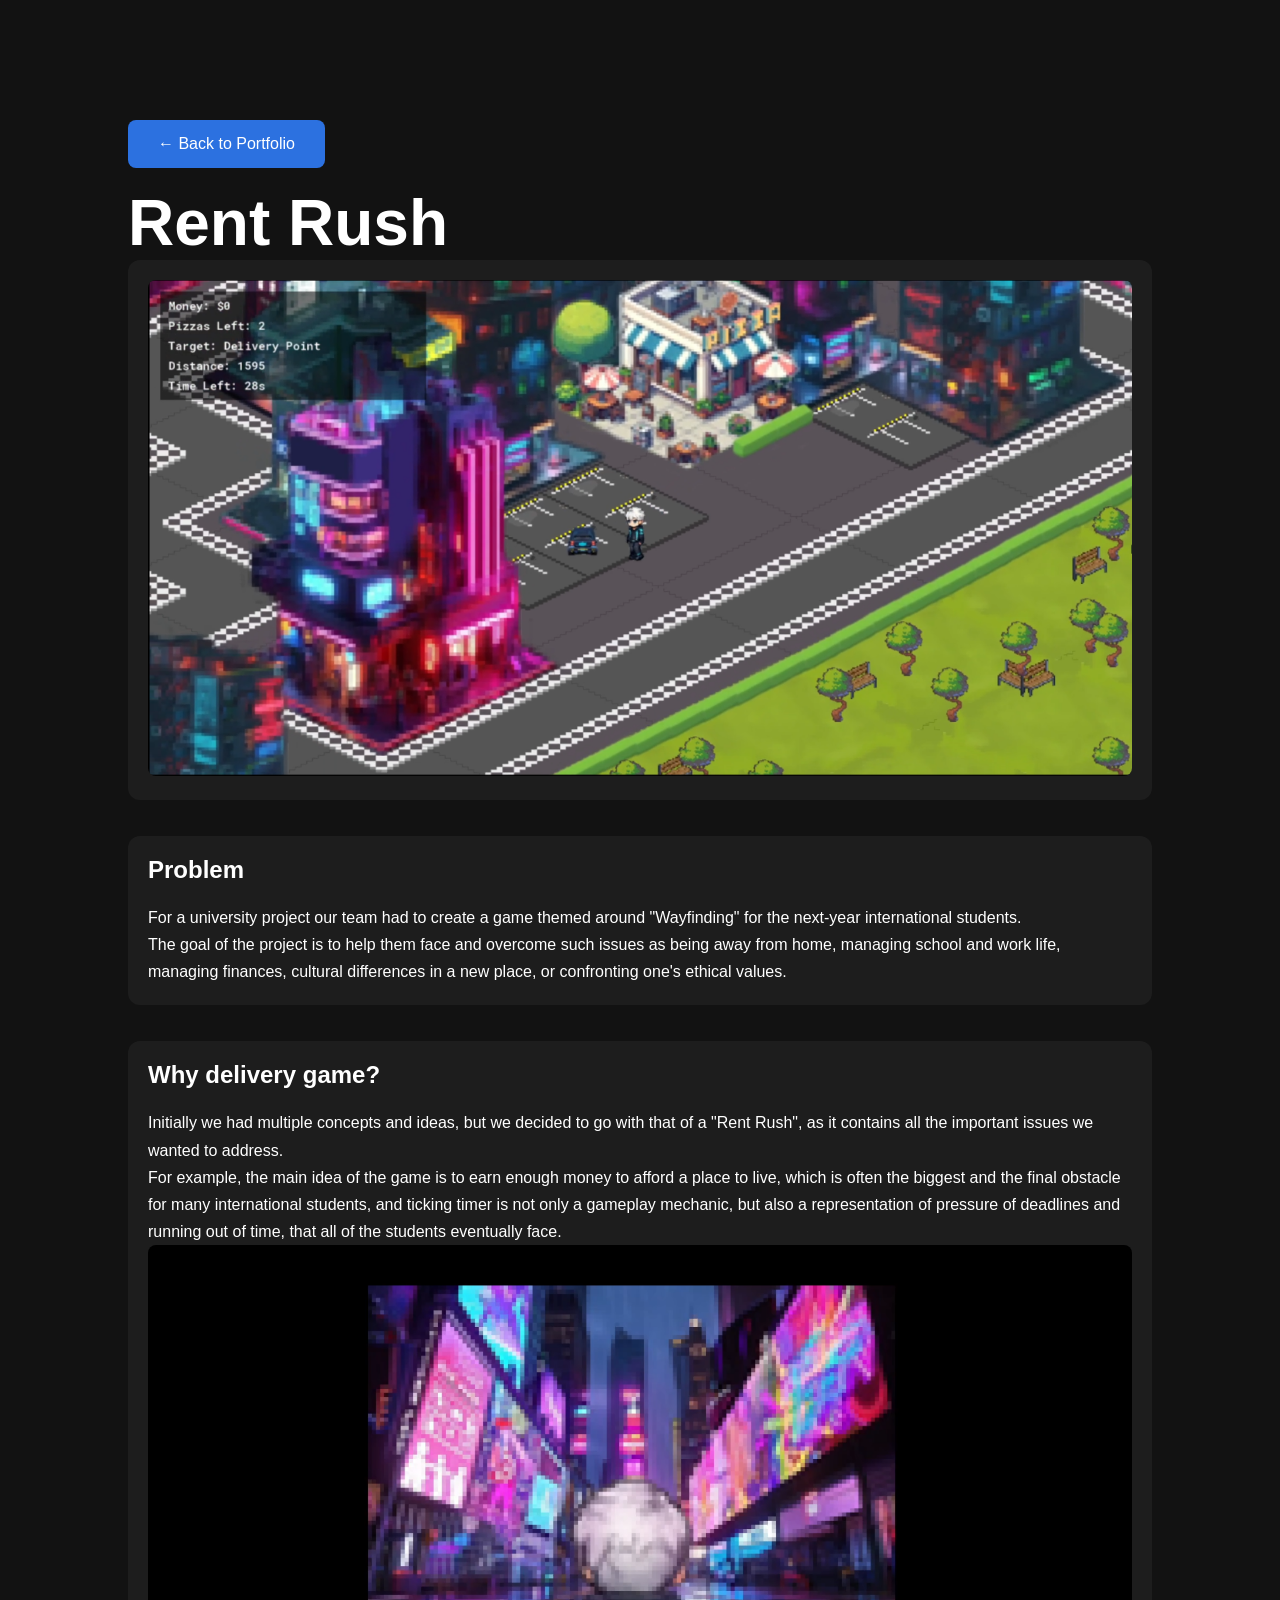
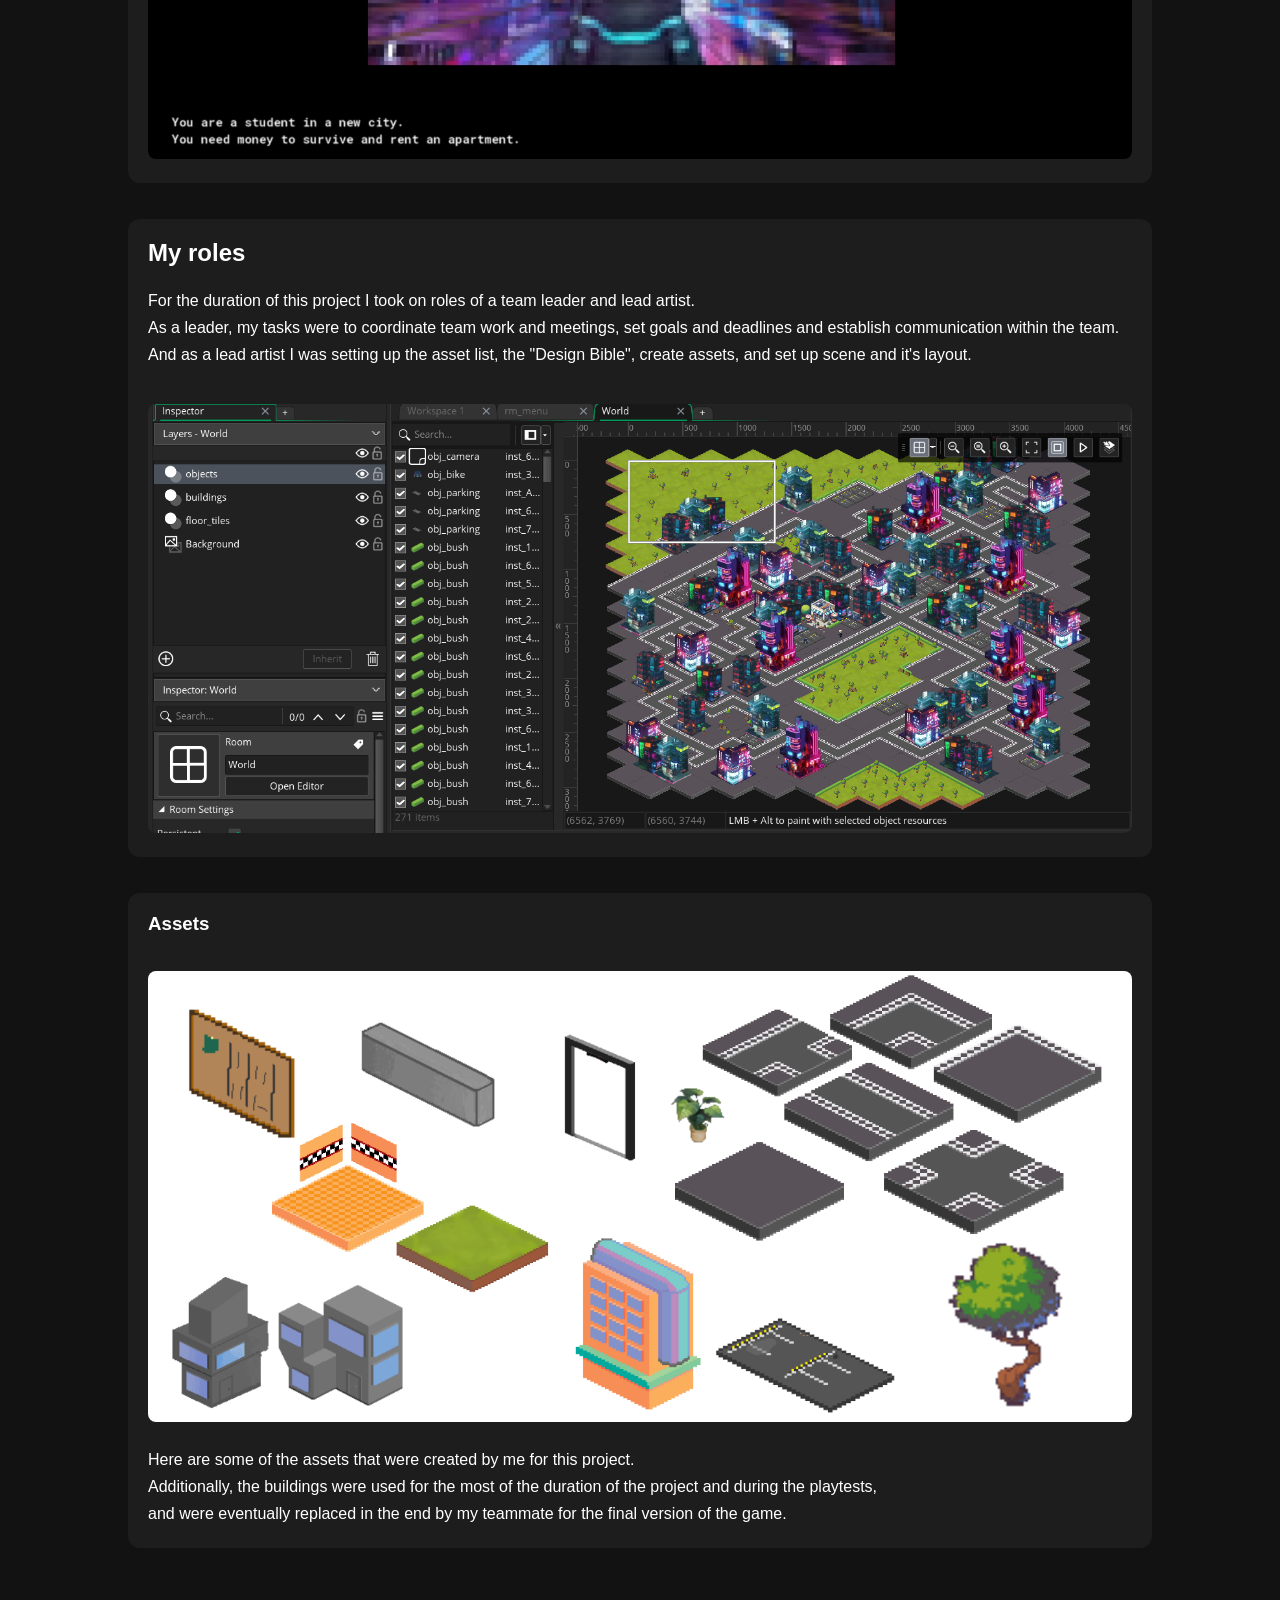
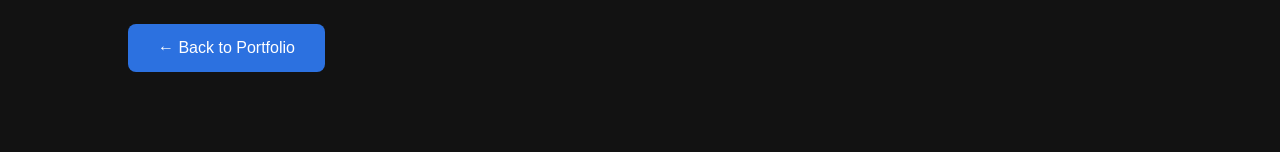
<file: projects/delivery.html>
<!DOCTYPE html>

<html>

<head>

<link
rel="stylesheet"

href="../style.css">

</head>

<body>

<section>

<a
class="button"

href="../index.html">

← Back to Portfolio

</a>

<br></br>

<h1>
Rent Rush
</h1>

<div class="card">

<img src="../images/gameplay2.png">

</div>

<br></br>

<div class="card">
<h2>
Problem
</h2>
<p>For a university project our team had to create a game themed around "Wayfinding" for the next-year international students.
<br>The goal of the project is to help them face and overcome such issues as being away from home, managing school and work life, </br>managing finances, cultural differences in a new place, or confronting one's ethical values.
</p>

</div>

<br></br>

<div class="card">
<h2>
Why delivery game?
</h2>
<p>Initially we had multiple concepts and ideas, but we decided to go with that of a "Rent Rush", as it contains all the important issues we wanted to address.
<br>For example, the main idea of the game is to earn enough money to afford a place to live, which is often the biggest and the final obstacle for many international students, and ticking timer is not only a gameplay mechanic, but also a representation of pressure of deadlines and running out of time, that all of the students eventually face.</br>
</p>
<img src="../images/intro1.png">
</div>

<br></br>

<div class="card">
<h2>
My roles
</h2>
<p>For the duration of this project I took on roles of a team leader and lead artist.
<br>As a leader, my tasks were to coordinate team work and meetings, set goals and deadlines and establish communication within the team.</br>
And as a lead artist I was setting up the asset list, the "Design Bible", create assets, and set up scene and it's layout.</p>

<br></br>

<img src="../images/level.png">
</div>

<br></br>

<div class="card">
<h3>
Assets
</h3>

<br></br>

<img src="../images/collage.png">

<p>Here are some of the assets that were created by me for this project. <br>Additionally, the buildings were used for the most of the duration of the project and during the playtests,</br> and were eventually replaced in the end by my teammate for the final version of the game.</p>

</div>

<br></br>

<a
class="button"

href="../index.html">

← Back to Portfolio

</a>

</section>

</body>

</html>
</file>
<file: style.css>
*{

margin:0;

padding:0;

box-sizing:border-box;

}


body{

background:#121212;

color:white;

font-family:Arial;

}


nav{

display:flex;

justify-content:space-between;

padding:20px 10%;

}


nav a{

color:#ffffff;

text-decoration:none;

margin-left:30px;

}

nav a:hover{

color:#c084fc;

}

html{

scroll-behavior:smooth;

}


header{

display:flex;

justify-content:space-between;

align-items:center;

padding:120px 10%;

gap:80px;

}


.hero-text{

flex:1;

}


.hero-image{

flex:0 0 350px;

display:flex;

justify-content:center;

}


.hero-image img{

width:320px;

height:320px;

object-fit:cover;

border-radius:50%;

/* Optional */
border:4px solid #3b82f6;

}


h1{

font-size:64px;

}


p{

margin-top:20px;

line-height:1.7;

}


.button{

display:inline-block;

margin-top:40px;

padding:15px 30px;

background:#2c71e0;

color:white;

text-decoration:none;

border-radius:8px;

}

.button:hover{

background:#c084fc;

}


section{

padding:80px 10%;

}


.project-grid{

display:grid;

grid-template-columns:

repeat(auto-fit,
minmax(300px,1fr));

gap:20px;

}


.card{

background:#1d1d1d;

padding:20px;

border-radius:12px;

}


.card img{

width:100%;

border-radius:8px;

}


.mechanics-nav{

display:flex;

flex-wrap:wrap;

gap:12px;

margin-top:20px;

margin-bottom:40px;

}


.mechanics-nav a{

background:#2c71e0;

color:white;

text-decoration:none;

padding:10px 18px;

border-radius:999px;

transition:0.2s;

}


.mechanics-nav a:hover{

background:#c084fc; 

}

.diagram{

width:100%;

max-width:400px;

height:auto;

}   

.diagram2{

width:100%;

max-width:600px;

height:auto;

}   


.code-example{

background:#161616;

padding:20px;

border-radius:12px;

overflow-x:auto;

margin:20px 0;

}

.code-example code{

color:#e5e5e5;

font-family:monospace;

font-size:0.95rem;

}
</file>
